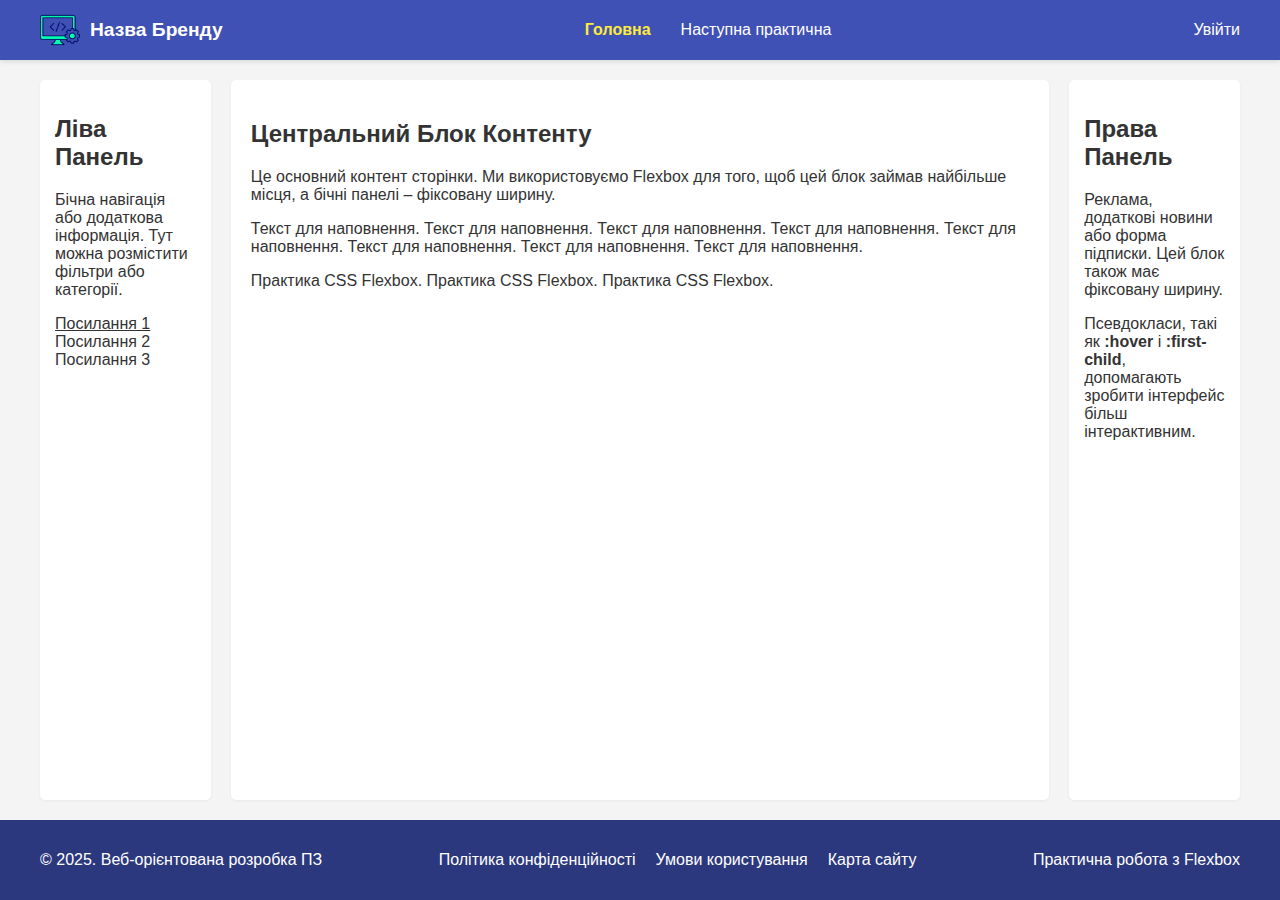
<file: templates/index.html>
<!DOCTYPE html>
<html>
    <head>
        <meta charset="utf-8">
        <link rel="stylesheet" type="text/css" href="../static/css/style.css">
        <title>Flexbox & Псевдокласи</title>
    </head>
    <body>
        <header>
            <div class="header__container">
                
                <a href="index.html" class="header__logo">
                    <img src="../static/images/8379454.png" alt="Логотип">
                    <h1>Назва Бренду</h1>
                </a>
                
                <nav class="header__nav">
                    <ul>
                        <li><a href="./index.html">Головна</a></li>
                        <li><a href="./next_pr.html">Наступна практична</a></li>
                    </ul>
                </nav>

                <div class="header__actions">
                    <a href="#" class="nav__item">Увійти</a>
                </div>
                
            </div>
        </header>
        
        <main class="main__content-container">
            <aside class="sidebar left-sidebar">
                <h2>Ліва Панель</h2>
                <p>Бічна навігація або додаткова інформація. Тут можна розмістити фільтри або категорії.</p>
                <ul>
                    <li><a href="#">Посилання 1</a></li>
                    <li><a href="#">Посилання 2</a></li>
                    <li><a href="#">Посилання 3</a></li>
                </ul>
            </aside>
            
            <section class="content-block">
                <h2>Центральний Блок Контенту</h2>
                <p>Це основний контент сторінки. Ми використовуємо Flexbox для того, щоб цей блок займав найбільше місця, а бічні панелі – фіксовану ширину.</p>
                <p>Текст для наповнення. Текст для наповнення. Текст для наповнення. Текст для наповнення. Текст для наповнення. Текст для наповнення. Текст для наповнення. Текст для наповнення.</p>
                <p>Практика CSS Flexbox. Практика CSS Flexbox. Практика CSS Flexbox.</p>
            </section>
            
            <aside class="sidebar right-sidebar">
                <h2>Права Панель</h2>
                <p>Реклама, додаткові новини або форма підписки. Цей блок також має фіксовану ширину.</p>
                <p>Псевдокласи, такі як <b>:hover</b> і <b>:first-child</b>, допомагають зробити інтерфейс більш інтерактивним.</p>
            </aside>
        </main>
        
        <footer>
            <div class="container footer__content">
                <p>© 2025. Веб-орієнтована розробка ПЗ</p>
                <nav class="footer__nav">
                    <ul>
                        <li><a href="#">Політика конфіденційності</a></li>
                        <li><a href="#">Умови користування</a></li>
                        <li><a href="#">Карта сайту</a></li>
                    </ul>
                </nav>
                <p>Практична робота з Flexbox</p>
            </div>
        </footer>
    </body>
</html>
</file>
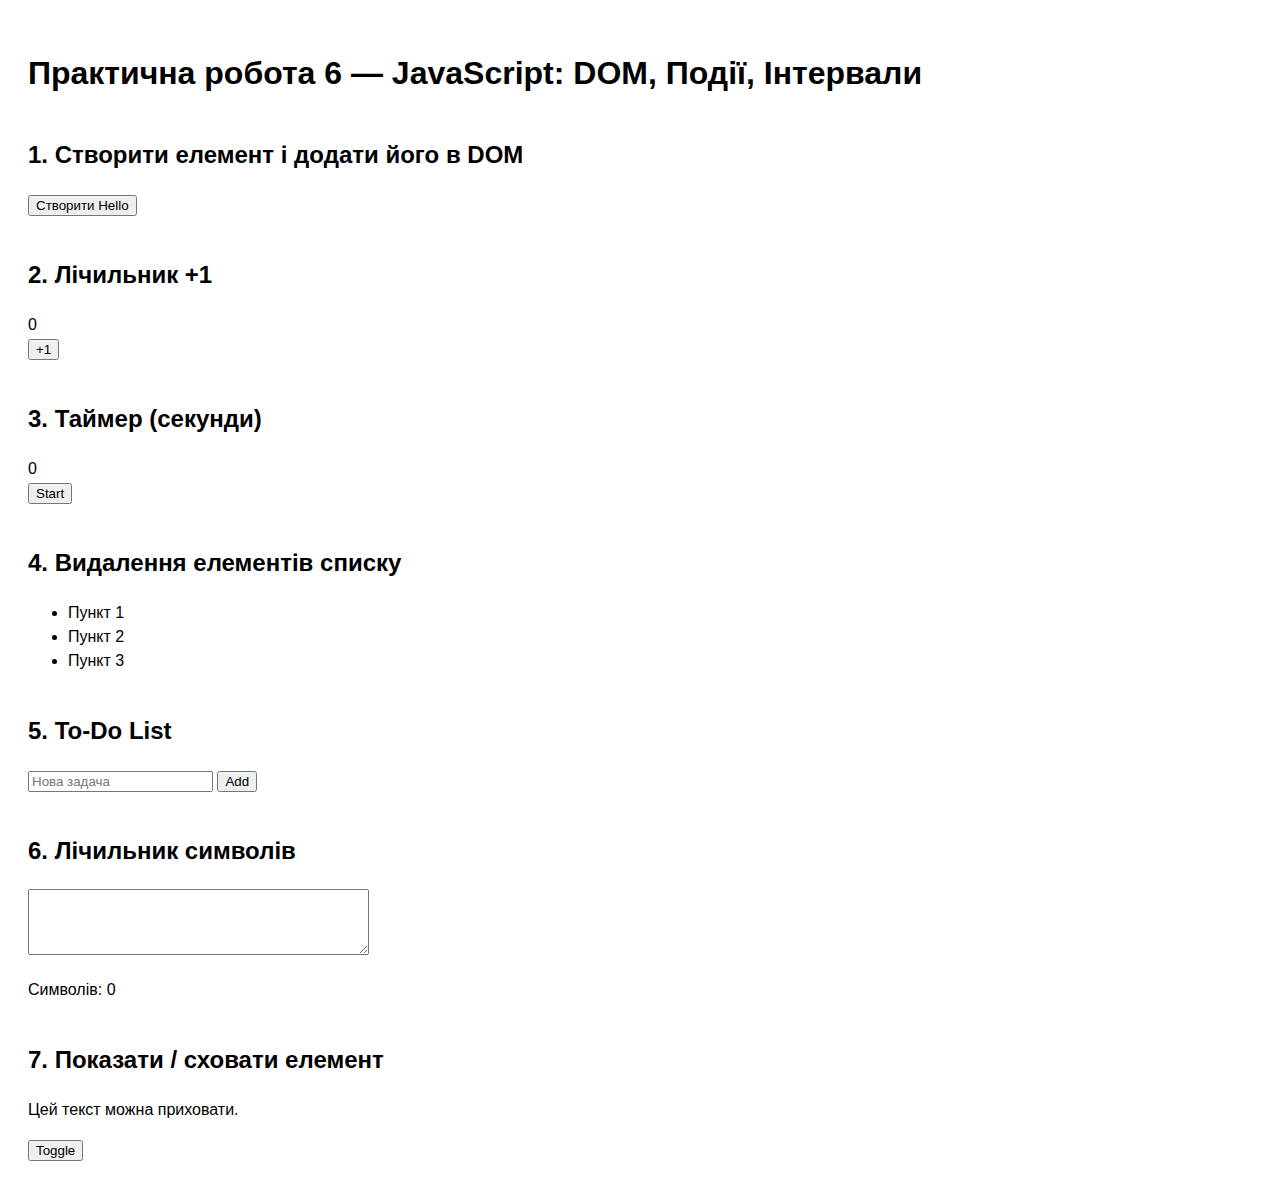
<file: templates/dom.html>
<!DOCTYPE html>
<html lang="uk">
<head>
    <meta charset="UTF-8">
    <title>Практична робота 6 — JavaScript DOM, Події, Інтервали</title>
    <style>
        body {
            font-family: Arial, sans-serif;
            padding: 20px;
            line-height: 1.5;
        }
        h2 { margin-top: 40px; }
        ul li { cursor: pointer; }
    </style>
</head>
<body>

    <h1>Практична робота 6 — JavaScript: DOM, Події, Інтервали</h1>

    <h2>1. Створити елемент і додати його в DOM</h2>
    <button id="btn1">Створити Hello</button>
    <div id="hello-container"></div>

    <h2>2. Лічильник +1</h2>
    <div id="counter">0</div>
    <button id="btn2">+1</button>

    <h2>3. Таймер (секунди)</h2>
    <div id="time">0</div>
    <button id="start">Start</button>

    <h2>4. Видалення елементів списку</h2>
    <ul id="list4">
        <li>Пункт 1</li>
        <li>Пункт 2</li>
        <li>Пункт 3</li>
    </ul>

    <h2>5. To-Do List</h2>
    <input type="text" id="task" placeholder="Нова задача">
    <button id="add">Add</button>
    <ul id="todo"></ul>

    <h2>6. Лічильник символів</h2>
    <textarea id="text6" rows="4" cols="40"></textarea>
    <p>Символів: <span id="count">0</span></p>

    <h2>7. Показати / сховати елемент</h2>
    <p id="text7">Цей текст можна приховати.</p>
    <button id="toggle">Toggle</button>

    <script>
        // ===== 1. Створити <p> і додати в body =====
        document.getElementById("btn1").addEventListener("click", () => {
            const p = document.createElement("p");
            p.textContent = "Hello!";
            document.getElementById("hello-container").appendChild(p);
        });

        // ===== 2. Лічильник +1 =====
        const counter = document.getElementById("counter");
        document.getElementById("btn2").addEventListener("click", () => {
            counter.textContent = Number(counter.textContent) + 1;
        });

        // ===== 3. Таймер =====
        let timer = null;
        let sec = 0;
        document.getElementById("start").addEventListener("click", () => {
            if (timer) return;
            timer = setInterval(() => {
                sec++;
                document.getElementById("time").textContent = sec;
            }, 1000);
        });

        // ===== 4. Видалення <li> =====
        document.getElementById("list4").addEventListener("click", (event) => {
            if (event.target.tagName === "LI") {
                event.target.remove();
            }
        });

        // ===== 5. To-Do List =====
        document.getElementById("add").addEventListener("click", () => {
            const text = document.getElementById("task").value;
            if (!text.trim()) return;

            const li = document.createElement("li");
            li.textContent = text;
            li.addEventListener("click", () => li.remove());

            document.getElementById("todo").appendChild(li);
            document.getElementById("task").value = "";
        });

        // ===== 6. Лічильник символів =====
        document.getElementById("text6").addEventListener("input", () => {
            document.getElementById("count").textContent =
                document.getElementById("text6").value.length;
        });

        // ===== 7. Toggle =====
        document.getElementById("toggle").addEventListener("click", () => {
            const block = document.getElementById("text7");
            block.style.display =
                block.style.display === "none" ? "block" : "none";
        });
    </script>

</body>
</html>
</file>
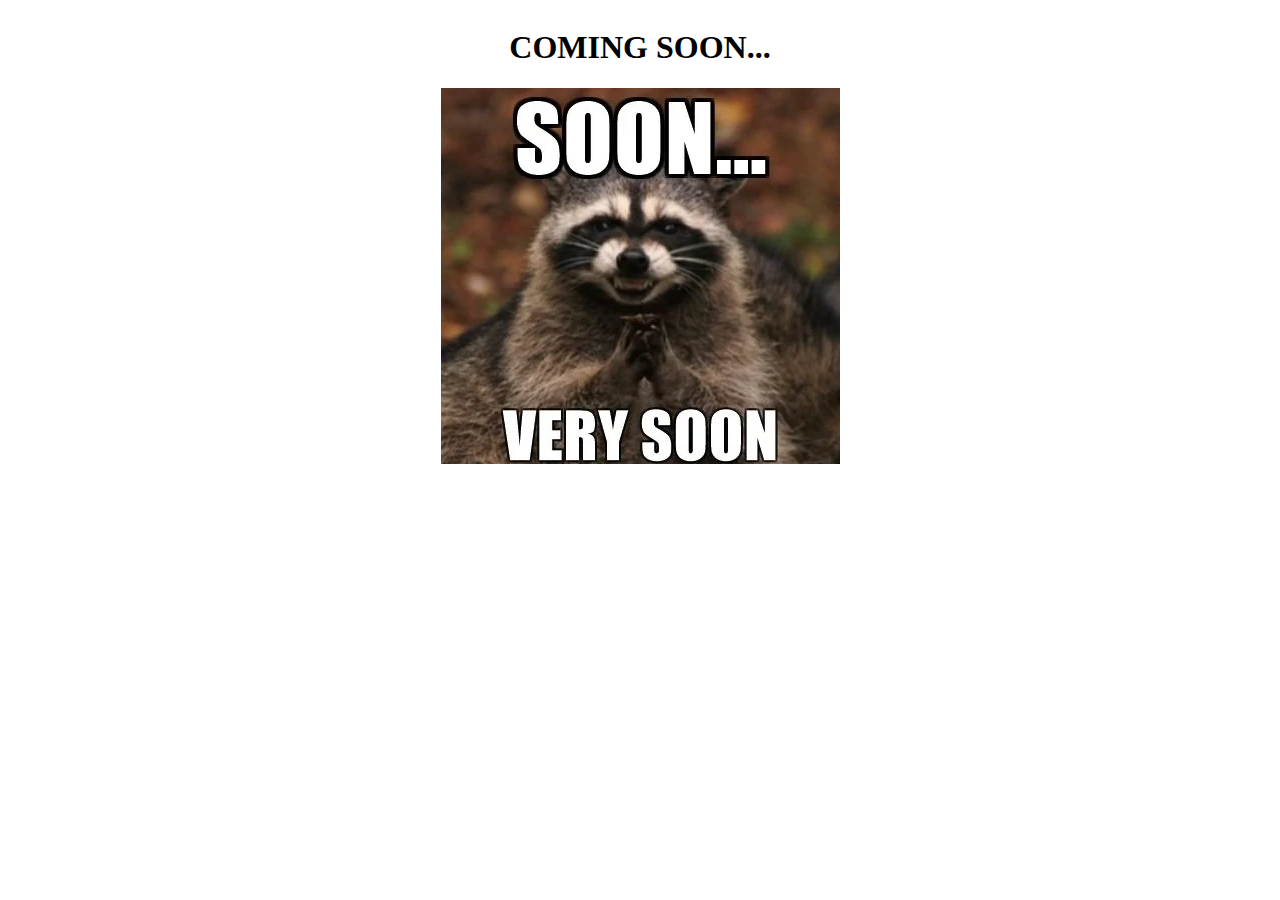
<file: templates/next_pr.html>
<!DOCTYPE html>
<html>
    <head>
        <meta charset="utf-8">
        <title>Наступна практична</title>
        <style>
            body {
                display: flex;
                flex-direction: column;
                justify-content: center;
                align-items: center;
            }
        </style>
    </head>
    <body>
        <h1>COMING SOON...</h1>
        <img src="../static/images/soon-very-soon.webp">
    </body>
</html>
</file>
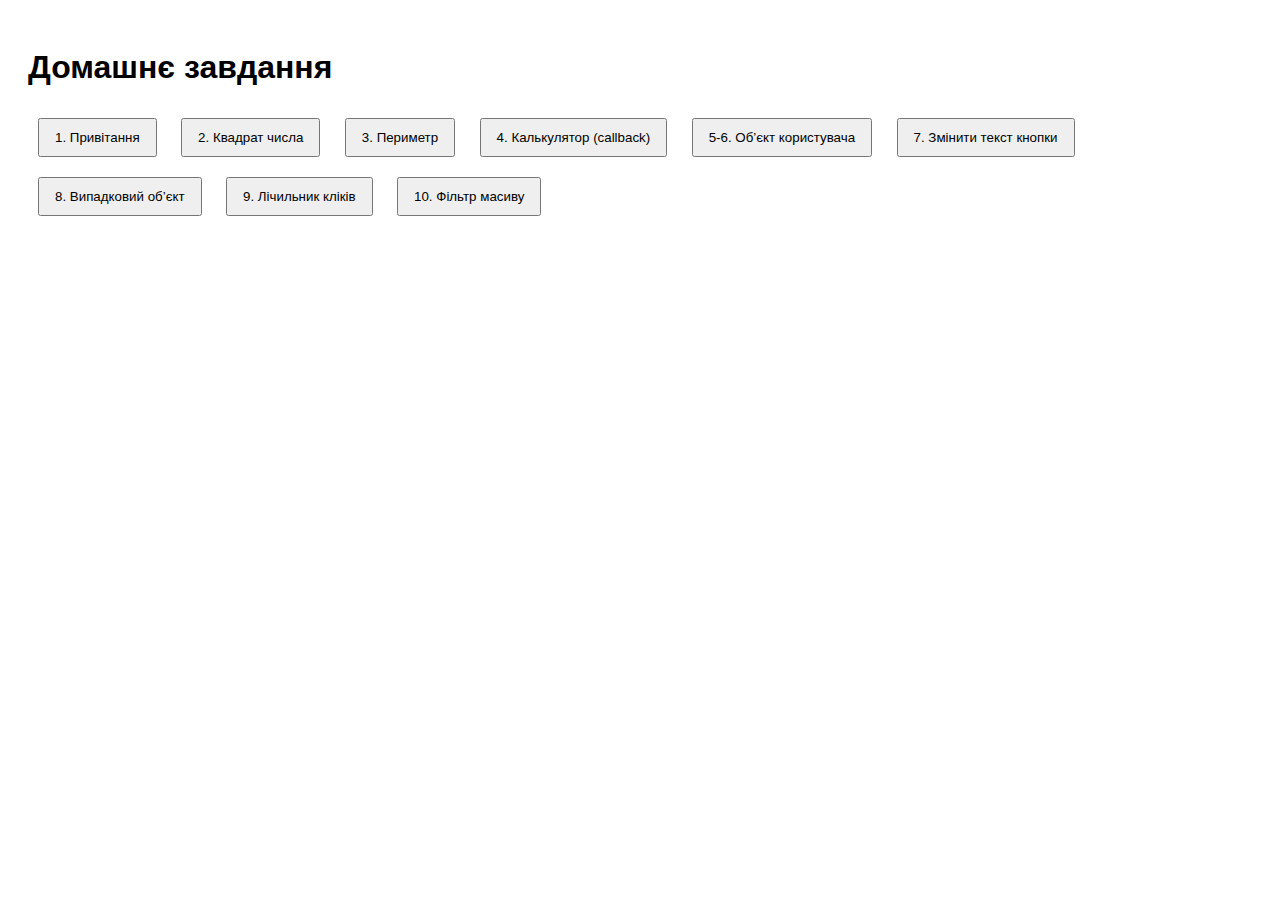
<file: templates/pr6.html>
<!DOCTYPE html>
<html lang="uk">
<head>
  <meta charset="UTF-8">
  <meta name="viewport" content="width=device-width, initial-scale=1.0">
  <title>Домашнє завдання – Шаблонні літерали та функції</title>
  <style>
    body { font-family: Arial, sans-serif; padding: 20px; }
    button { margin: 10px; padding: 10px 15px; }
    .output { margin: 15px 0; font-size: 18px; }
  </style>
</head>
<body>

  <h1>Домашнє завдання</h1>
  <div id="output" class="output"></div>
  <button id="btn1">1. Привітання</button>
  <button id="btn2">2. Квадрат числа</button>
  <button id="btn3">3. Периметр</button>
  <button id="btn4">4. Калькулятор (callback)</button>
  <button id="btn5">5-6. Об’єкт користувача</button>
  <button id="btn6">7. Змінити текст кнопки</button>
  <button id="btn7">8. Випадковий об’єкт</button>
  <button id="btn8">9. Лічильник кліків</button>
  <button id="btn9">10. Фільтр масиву</button>

  <script>
    const output = document.getElementById('output');

    // 1. Функція привітання з шаблонним літералом
    function greet(name) {
      return `Привіт, ${name}!`;
    }

    document.getElementById('btn1').addEventListener('click', () => {
      output.innerHTML = greet("Андрій");
    });

    // 2. Функція обчислення квадрата
    function square(num) {
      return num * num;
    }

    document.getElementById('btn2').addEventListener('click', () => {
      const result = square(5);
      output.innerHTML = `Квадрат числа 5 = ${result}`;
    });

    // 3. Стрілкова функція периметра прямокутника
    const perimeter = (a, b) => 2 * (a + b);

    document.getElementById('btn3').addEventListener('click', () => {
      output.innerHTML = `Периметр прямокутника 4×6 = ${perimeter(4, 6)}`;
    });

    // 4. Callback-операції
    function calc(a, b, operation) {
      return operation(a, b);
    }

    document.getElementById('btn4').addEventListener('click', () => {
      const sum = calc(10, 5, (x, y) => x + y);
      const diff = calc(10, 5, (x, y) => x - y);
      const prod = calc(10, 5, (x, y) => x * y);
      const div = calc(10, 5, (x, y) => x / y);

      output.innerHTML = `
        Додавання: ${sum}<br>
        Віднімання: ${diff}<br>
        Множення: ${prod}<br>
        Ділення: ${div}
      `;
    });

    // 5-6. Об’єкт користувача з методом greet()
    const user = {
      name: "Alex",
      age: 20,
      greet() {
        return `Привіт, я ${this.name}!`;
      },
      getInfo() {
        return `User ${this.name} is ${this.age} years old`;
      }
    };

    document.getElementById('btn5').addEventListener('click', () => {
      output.innerHTML = `${user.getInfo()}<br>${user.greet()}`;
    });

    // 7. Зміна тексту кнопки по кліку
    const btnChange = document.getElementById('btn6');
    let clicked = false;
    btnChange.addEventListener('click', function() {
      if (!clicked) {
        this.textContent = "Клікнуто!";
        clicked = true;
      } else {
        this.textContent = "Змінити текст кнопки";
        clicked = false;
      }
    });

    // 8. Вивід випадкового об’єкта з масиву
    const people = [
      { name: "Олена", age: 25, city: "Київ" },
      { name: "Максим", age: 30, city: "Львів" },
      { name: "Софія", age: 19, city: "Одеса" },
      { name: "Дмитро", age: 35, city: "Харків" }
    ];

    document.getElementById('btn7').addEventListener('click', () => {
      const randomPerson = people[Math.floor(Math.random() * people.length)];
      output.innerHTML = `Випадкова людина:<br>
        Ім’я: ${randomPerson.name}<br>
        Вік: ${randomPerson.age}<br>
        Місто: ${randomPerson.city}`;
    });

    // 9. Лічильник кліків
    const counterBtn = document.getElementById('btn8');
    let clicks = 0;
    counterBtn.addEventListener('click', () => {
      clicks++;
      counterBtn.textContent = `Клікнуто ${clicks} разів`;
      output.innerHTML = `Всього кліків: ${clicks}`;
    });

    // 10. Фільтр масиву чисел
    const numbers = [1, 5, 12, 23, 8, 17, 30, 4, 9];

    document.getElementById('btn9').addEventListener('click', () => {
      const evenNumbers = numbers.filter(num => num % 2 === 0);
      const greaterThan10 = numbers.filter(num => num > 10);

      output.innerHTML = `
        Початковий масив: [${numbers.join(', ')}]<br><br>
        Парні числа: [${evenNumbers.join(', ')}]<br>
        Числа більше 10: [${greaterThan10.join(', ')}]
      `;
    });

  </script>
</body>
</html>
</file>
<file: static/css/style.css>
body {
    font-family: Arial, sans-serif;
    display: flex;
    margin: 0;
    padding: 0;
    flex-direction: column;
    min-height: 100vh;
    background-color: #f4f4f4;
    color: #333;
}

a {
    text-decoration: none;
    color: inherit;
}

ul {
    list-style: none;
    padding: 0;
    margin: 0;
}

header {
    background-color: #3f51b5;
    color: #ffffff;
    box-shadow: 0 2px 4px rgba(0, 0, 0, 0.1);
}

.header__container {
    display: flex;
    align-items: center;
    justify-content: space-between;
    max-width: 1200px;
    width: 100%;
    margin: 0 auto;
    padding: 10px 20px;
}

.header__logo {
    display: flex;
    align-items: center;
    gap: 10px;
}

.header__logo img {
    height: 40px;
    width: auto;
}

.header__logo h1 {
    font-size: 1.2em;
    margin: 0;
}

.header__nav ul {
    display: flex;
    gap: 30px;
}

.header__actions {
    display: flex;
    gap: 15px;
}

.main__content-container {
    display: flex;
    flex-grow: 1;
    max-width: 1200px;
    width: 100%;
    margin: 20px auto;
    gap: 20px;
    padding: 0 20px;
}

.sidebar {
    width: 250px;
    padding: 15px;
    background-color: #ffffff;
    border-radius: 5px;
    box-shadow: 0 1px 3px rgba(0, 0, 0, 0.05);
}

.content-block {
    flex-grow: 1;
    padding: 20px;
    background-color: #ffffff;
    border-radius: 5px;
    box-shadow: 0 1px 3px rgba(0, 0, 0, 0.05);
}

footer {
    margin-top: auto;
    background-color: #2c387e;
    color: #ffffff;
    padding: 15px 0;
}

.footer__content {
    display: flex;
    justify-content: space-between;
    align-items: center;
    max-width: 1200px;
    width: 100%;
    margin: 0 auto;
    padding: 0 20px;
}

.footer__nav ul {
    display: flex;
    gap: 20px;
}

.header__nav a:hover, 
.header__actions a:hover,
.footer__nav a:hover {
    color: #ff9800;
    text-decoration: underline;
}

.header__nav ul li:first-child a {
    font-weight: bold;
    color: #ffeb3b;
}

.sidebar:hover {
    box-shadow: 0 4px 8px rgba(0, 0, 0, 0.15);
    transform: translateY(-2px);
    transition: all 0.3s ease;
}

.sidebar ul li:first-child a {
    text-decoration: underline;
}
</file>
